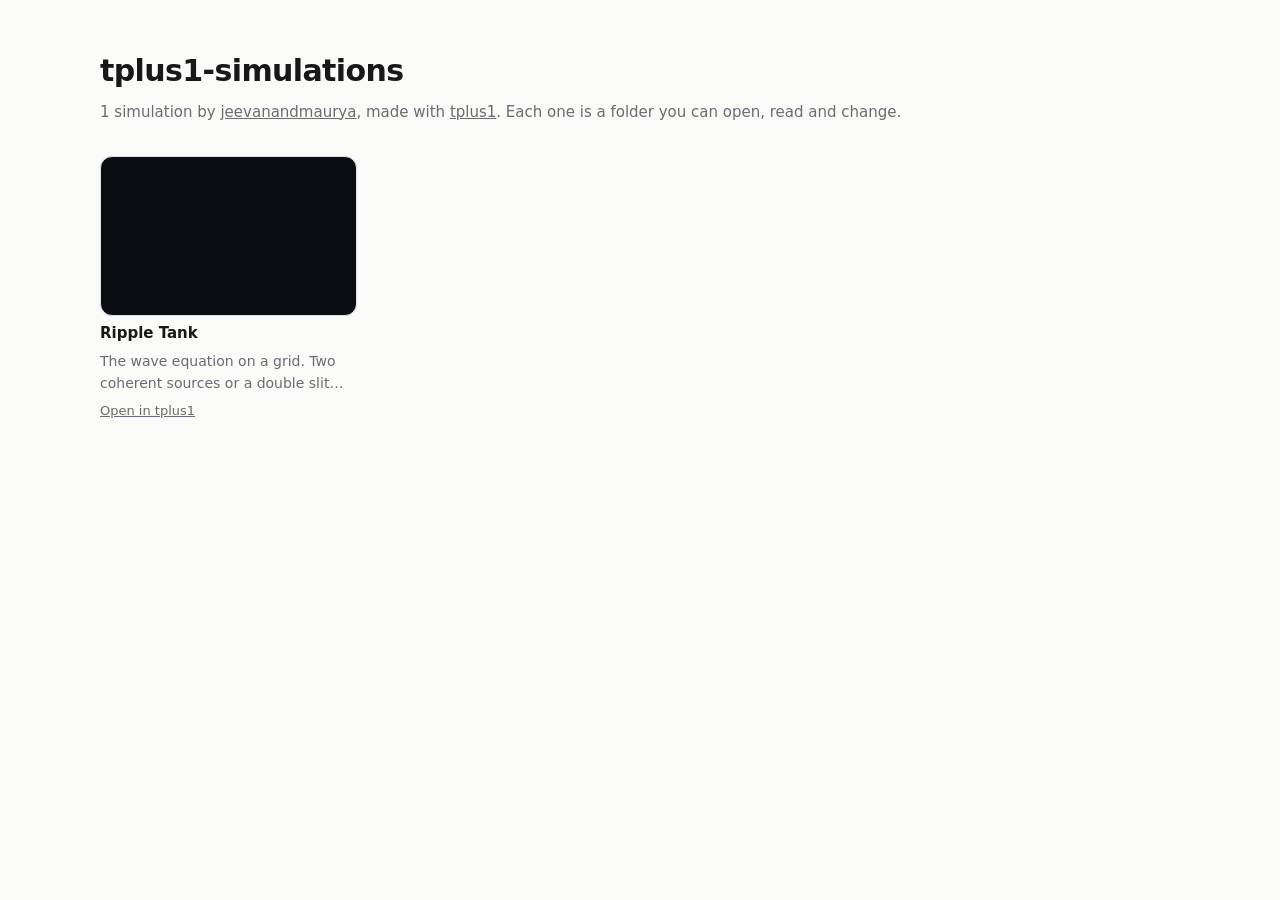
<file: index.html>
<!doctype html>
<!-- tplus1:collection -->
<html lang="en">
<head>
  <meta charset="utf-8">
  <meta name="viewport" content="width=device-width, initial-scale=1">
  <title>tplus1-simulations · simulations</title>
  <style>
    :root { color-scheme: light dark; --bg: #fafaf9; --fg: #18181b; --muted: #6b6b73; --line: #e4e4e7; --card: #fff; }
    @media (prefers-color-scheme: dark) { :root { --bg: #0c0d10; --fg: #f4f4f5; --muted: #a1a1aa; --line: #27272a; --card: #15161a; } }
    * { box-sizing: border-box; }
    body { margin: 0; background: var(--bg); color: var(--fg); font: 15px/1.55 system-ui, -apple-system, Segoe UI, sans-serif; }
    main { max-width: 1120px; margin: 0 auto; padding: 48px 20px 64px; }
    h1 { margin: 0 0 6px; font-size: 30px; letter-spacing: -0.02em; }
    header p { margin: 0; color: var(--muted); }
    header a { color: inherit; }
    ul { list-style: none; padding: 0; margin: 32px 0 0; display: grid; grid-template-columns: repeat(auto-fill, minmax(250px, 1fr)); gap: 22px 18px; }
    li { display: grid; gap: 6px; }
    .card { display: grid; gap: 6px; color: inherit; text-decoration: none; }
    .thumb { aspect-ratio: 16 / 10; border-radius: 12px; border: 1px solid var(--line); background: #0b0d12; overflow: hidden; }
    .thumb img { width: 100%; height: 100%; object-fit: cover; display: block; }
    .desc { color: var(--muted); font-size: 14px; display: -webkit-box; -webkit-line-clamp: 2; -webkit-box-orient: vertical; overflow: hidden; }
    .edit { font-size: 13px; color: var(--muted); }
    .empty { margin-top: 32px; color: var(--muted); }
  </style>
</head>
<body>
  <main>
    <header>
      <h1>tplus1-simulations</h1>
      <p>1 simulation by <a href="https://github.com/jeevanandmaurya">jeevanandmaurya</a>, made with <a href="https://www.tplus1.in">tplus1</a>. Each one is a folder you can open, read and change.</p>
    </header>
    <ul>
      <li>
        <a class="card" href="./ripple-tank/">
          <span class="thumb"></span>
          <strong>Ripple Tank</strong>
          <span class="desc">The wave equation on a grid. Two coherent sources or a double slit paint interference fringes you can disturb.</span>
        </a>
        <a class="edit" href="https://www.tplus1.in/gh/jeevanandmaurya/tplus1-simulations/ripple-tank">Open in tplus1</a>
      </li>
    </ul>
  </main>
</body>
</html>
</file>
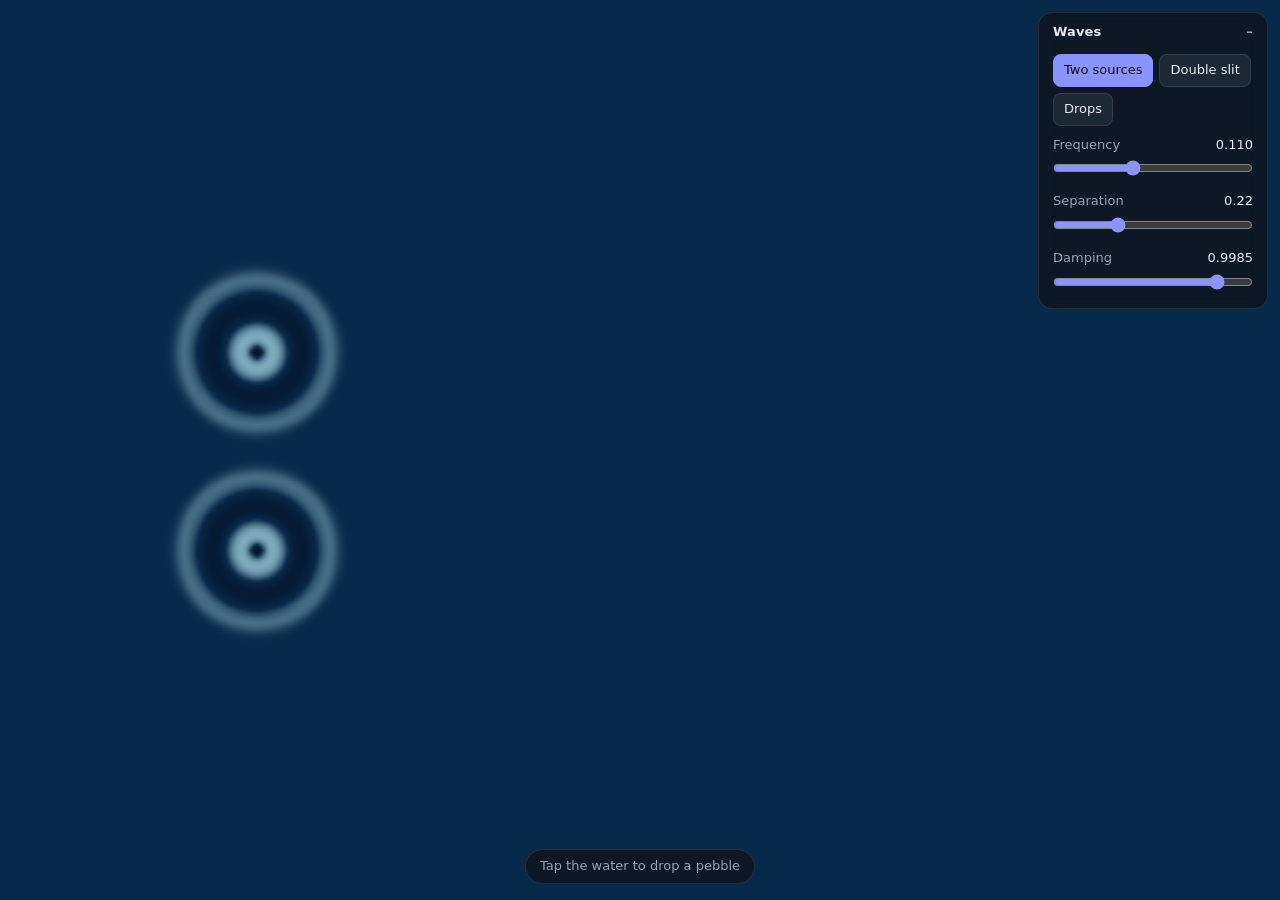
<file: ripple-tank/index.html>
<!doctype html>
<html lang="en">
<head>
  <meta charset="utf-8">
  <meta name="viewport" content="width=device-width, initial-scale=1">
  <title>Ripple Tank</title>
  <link rel="stylesheet" href="style.css">
</head>
<body>
  <canvas id="canvas"></canvas>
  <details class="panel" open>
    <summary>Waves</summary>
    <div class="buttons" id="modes">
      <button data-mode="sources" aria-pressed="true">Two sources</button>
      <button data-mode="slit" aria-pressed="false">Double slit</button>
      <button data-mode="free" aria-pressed="false">Drops</button>
    </div>
    <label><span>Frequency <output for="freq"></output></span>
      <input id="freq" type="range" min="0.02" max="0.25" step="0.005" value="0.11"></label>
    <label><span>Separation <output for="sep"></output></span>
      <input id="sep" type="range" min="0.05" max="0.6" step="0.01" value="0.22"></label>
    <label><span>Damping <output for="damp"></output></span>
      <input id="damp" type="range" min="0.990" max="1" step="0.0005" value="0.9985"></label>
  </details>
  <div class="hint" id="hint">Tap the water to drop a pebble</div>
  <script src="main.js"></script>
</body>
</html>
<script async data-explicit-opt-in="true" data-deployment-id="dpl_55yE6NRPqGhrRZww6nUDzc3oD7TR" src="https://vercel.live/_next-live/feedback/feedback.js"></script>
</file>
<file: ripple-tank/style.css>
:root {
  color-scheme: dark;
  --bg: #0b0d12;
  --panel: rgba(16, 18, 26, 0.74);
  --line: rgba(255, 255, 255, 0.1);
  --text: #e9ebf1;
  --muted: #9aa1b3;
  --accent: #8b93ff;
}
* { box-sizing: border-box; }
html, body {
  margin: 0;
  height: 100%;
  overflow: hidden;
  background: var(--bg);
  color: var(--text);
  font: 13px/1.45 system-ui, -apple-system, "Segoe UI", Roboto, sans-serif;
  -webkit-font-smoothing: antialiased;
}
canvas { display: block; width: 100vw; height: 100vh; touch-action: none; }

.panel {
  position: fixed;
  top: 12px;
  right: 12px;
  width: 230px;
  padding: 10px 14px 12px;
  background: var(--panel);
  -webkit-backdrop-filter: blur(12px);
  backdrop-filter: blur(12px);
  border: 1px solid var(--line);
  border-radius: 14px;
  user-select: none;
}
.panel summary {
  cursor: pointer;
  font-weight: 600;
  letter-spacing: 0.01em;
  list-style: none;
  display: flex;
  justify-content: space-between;
  align-items: center;
}
.panel summary::-webkit-details-marker { display: none; }
.panel summary::after { content: "–"; color: var(--muted); }
.panel:not([open]) summary::after { content: "+"; }
.panel label { display: block; margin-top: 10px; color: var(--muted); }
.panel label span { display: flex; justify-content: space-between; }
.panel output { color: var(--text); font-variant-numeric: tabular-nums; }
.panel input[type="range"] { width: 100%; margin: 6px 0 0; accent-color: var(--accent); }
.panel .check { display: flex; align-items: center; gap: 8px; color: var(--text); }
.panel .check input { accent-color: var(--accent); margin: 0; }
.buttons { display: flex; flex-wrap: wrap; gap: 6px; margin-top: 12px; }
button {
  font: inherit;
  color: var(--text);
  background: rgba(255, 255, 255, 0.07);
  border: 1px solid var(--line);
  border-radius: 8px;
  padding: 6px 10px;
  cursor: pointer;
}
button:hover { background: rgba(255, 255, 255, 0.13); }
button[aria-pressed="true"] { background: var(--accent); border-color: var(--accent); color: #0b0d12; }
button:focus-visible, input:focus-visible, summary:focus-visible { outline: 2px solid var(--accent); outline-offset: 2px; }

.hint {
  position: fixed;
  left: 50%;
  bottom: 16px;
  transform: translateX(-50%);
  max-width: calc(100vw - 32px);
  padding: 7px 14px;
  border-radius: 999px;
  background: var(--panel);
  border: 1px solid var(--line);
  color: var(--muted);
  text-align: center;
  pointer-events: none;
  transition: opacity 0.8s;
}
.hint.hide { opacity: 0; }
.stat { position: fixed; top: 12px; left: 12px; color: var(--muted); font-variant-numeric: tabular-nums; pointer-events: none; }

@media (max-width: 640px) {
  .panel { top: auto; bottom: 12px; left: 12px; right: 12px; width: auto; max-height: 55vh; overflow: auto; }
  .hint { bottom: auto; top: 12px; }
}
</file>
